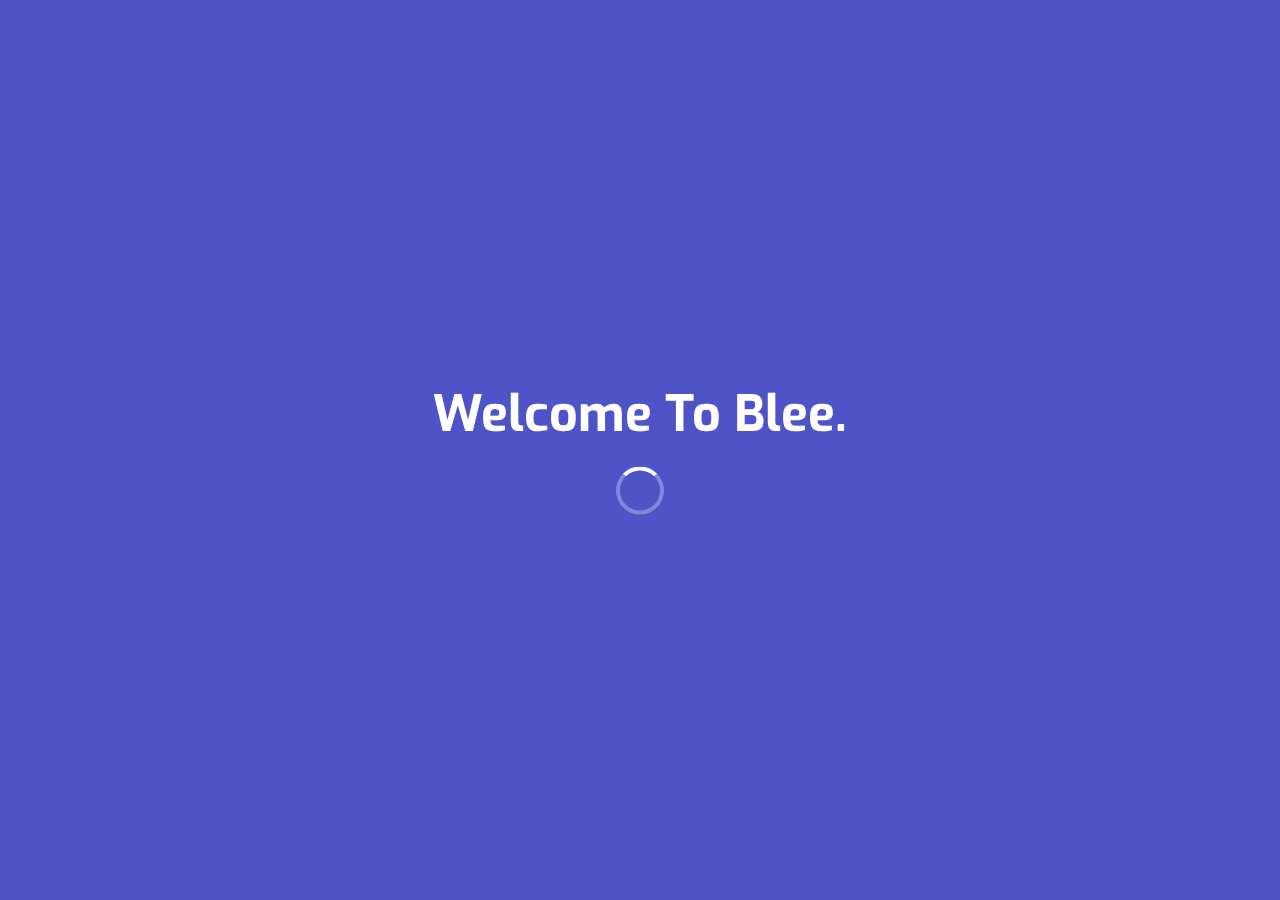
<file: index.html>
<!DOCTYPE html>
<html lang="en">
<head>
    <meta charset="UTF-8">
    <meta name="viewport" content="width=device-width, initial-scale=1.0">
    <title>Blee Welcome Page</title>
    <style>
        @import url('https://fonts.googleapis.com/css?family=Exo:400,700');

        * {
            margin: 0px;
            padding: 0px;
        }

        body {
            font-family: 'Exo', sans-serif;
        }

        .context {
            width: 100%;
            position: absolute;
            top: 50vh;
            transform: translateY(-50%);
            text-align: center;
        }

        .context h1 {
            color: #fff;
            font-size: 50px;
        }

        .loader {
            display: inline-block;
            margin-top: 20px;
            width: 40px;
            height: 40px;
            border: 4px solid rgba(255, 255, 255, 0.3);
            border-top: 4px solid #fff;
            border-radius: 50%;
            animation: spin 1s linear infinite;
        }

        @keyframes spin {
            0% {
                transform: rotate(0deg);
            }
            100% {
                transform: rotate(360deg);
            }
        }

        .area {
            background: #4e54c8;  
            background: -webkit-linear-gradient(to left, #8f94fb, #4e54c8);  
            width: 100%;
            height: 100vh;
        }

        .circles {
            position: absolute;
            top: 0;
            left: 0;
            width: 100%;
            height: 100%;
            overflow: hidden;
        }

        .circles li {
            position: absolute;
            display: block;
            list-style: none;
            width: 20px;
            height: 20px;
            background: rgba(255, 255, 255, 0.2);
            animation: animate 25s linear infinite;
            bottom: -150px;
        }

        .circles li:nth-child(1) { left: 25%; width: 80px; height: 80px; animation-delay: 0s; }
        .circles li:nth-child(2) { left: 10%; width: 20px; height: 20px; animation-delay: 2s; animation-duration: 12s; }
        .circles li:nth-child(3) { left: 70%; width: 20px; height: 20px; animation-delay: 4s; }
        .circles li:nth-child(4) { left: 40%; width: 60px; height: 60px; animation-delay: 0s; animation-duration: 18s; }
        .circles li:nth-child(5) { left: 65%; width: 20px; height: 20px; animation-delay: 0s; }
        .circles li:nth-child(6) { left: 75%; width: 110px; height: 110px; animation-delay: 3s; }
        .circles li:nth-child(7) { left: 35%; width: 150px; height: 150px; animation-delay: 7s; }
        .circles li:nth-child(8) { left: 50%; width: 25px; height: 25px; animation-delay: 15s; animation-duration: 45s; }
        .circles li:nth-child(9) { left: 20%; width: 15px; height: 15px; animation-delay: 2s; animation-duration: 35s; }
        .circles li:nth-child(10) { left: 85%; width: 150px; height: 150px; animation-delay: 0s; animation-duration: 11s; }

        @keyframes animate {
            0% {
                transform: translateY(0) rotate(0deg);
                opacity: 1;
                border-radius: 0;
            }

            100% {
                transform: translateY(-1000px) rotate(720deg);
                opacity: 0;
                border-radius: 50%;
            }
        }
    </style>
    <script>
        // Redirect to another page after 10 seconds
        setTimeout(() => {
            window.location.href = "LandingPage.html"; // Replace with the URL of your next page
        }, 10000);
    </script>
</head>
<body>
    <div class="context">
        <h1>Welcome To Blee.</h1>
        <div class="loader"></div>
    </div>

    <div class="area">
        <ul class="circles">
            <li></li>
            <li></li>
            <li></li>
            <li></li>
            <li></li>
            <li></li>
            <li></li>
            <li></li>
            <li></li>
            <li></li>
        </ul>
    </div>
</body>
</html>
</file>
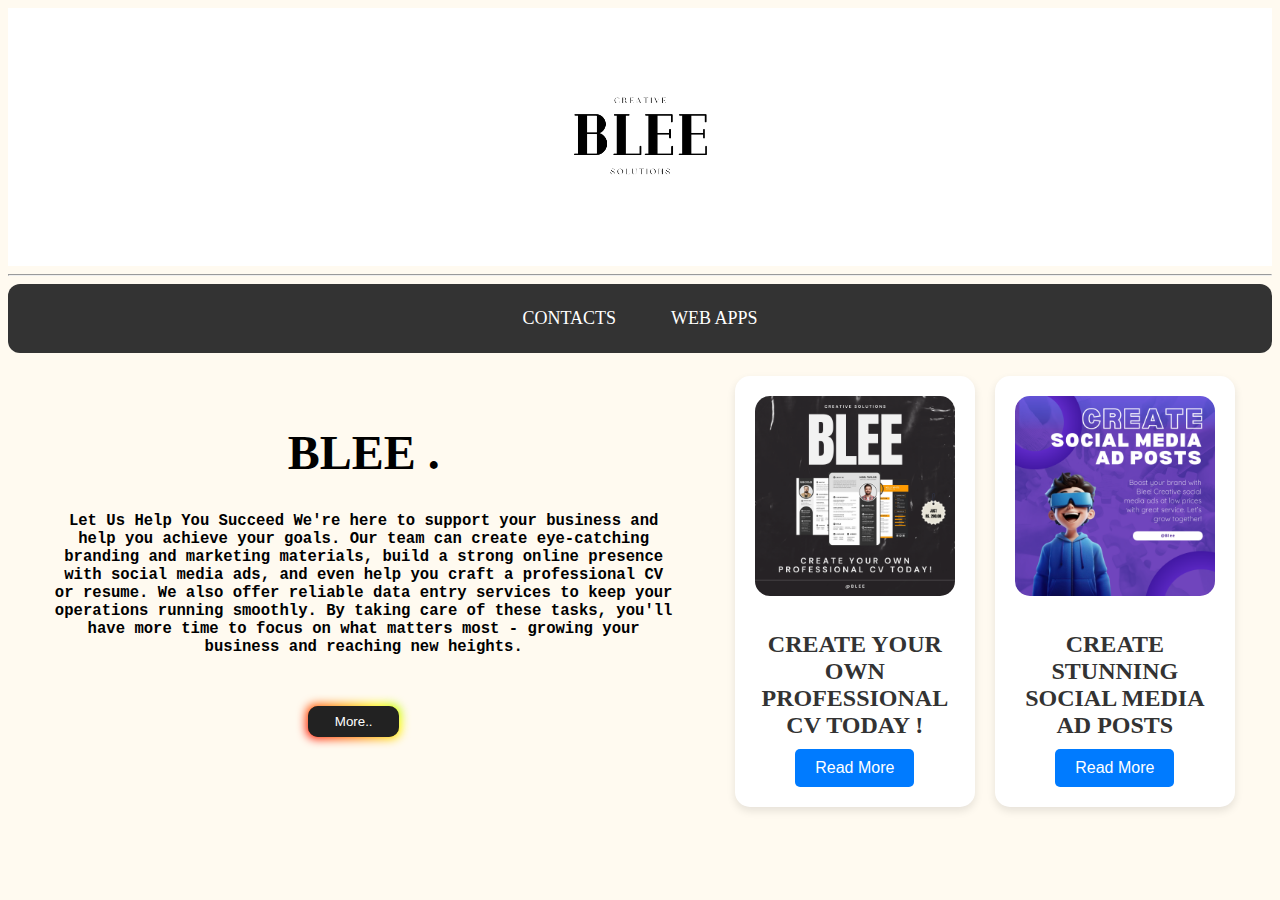
<file: Home.html>
<html>
    <head>
        <meta charset="UTF-8">
        <meta name="viewport" content="width=device-width, initial-scale=1.0">
        <title>Blee</title>
        <link rel="stylesheet" href="Style.css">
        <meta http-equiv="X-UA-Compatible" content="ie=edge">
        <style>
            /* Style for the navigation bar */
            .navbar {
                display: flex;
                justify-content: center;
                background-color: #333;
                border-radius: 12px;
                padding: 10px;
            }

            .navbar a {
                color: white;
              	font-family: Monaco;
                text-align: center;
                padding: 14px 20px;
                text-decoration: none;
                font-size: 18px;
                
            }

            .navbar a:hover {
                background-color: #ddd;
                color: black;
                border-radius: 12px;
            }

            /* Optional: Add some spacing between the nav items */
            .navbar a:not(:last-child) {
                margin-right: 15px;
            }
        </style>
      <style>
        /* CSS */
.button-85 {
  padding: 0.6em 2em;
  border: none;
  outline: none;
  color: rgb(255, 255, 255);
  background: #111;
  cursor: pointer;
  position: relative;
  z-index: 0;
  border-radius: 10px;
  user-select: none;
  -webkit-user-select: none;
  touch-action: manipulation;
}

.button-85:before {
  content: "";
  background: linear-gradient(
    45deg,
    #ff0000,
    #ff7300,
    #fffb00,
    #48ff00,
    #00ffd5,
    #002bff,
    #7a00ff,
    #ff00c8,
    #ff0000
  );
  position: absolute;
  top: -2px;
  left: -2px;
  background-size: 400%;
  z-index: -1;
  filter: blur(5px);
  -webkit-filter: blur(5px);
  width: calc(100% + 4px);
  height: calc(100% + 4px);
  animation: glowing-button-85 20s linear infinite;
  transition: opacity 0.3s ease-in-out;
  border-radius: 10px;
}

@keyframes glowing-button-85 {
  0% {
    background-position: 0 0;
  }
  50% {
    background-position: 400% 0;
  }
  100% {
    background-position: 0 0;
  }
}

.button-85:after {
  z-index: -1;
  content: "";
  position: absolute;
  width: 100%;
  height: 100%;
  background: #222;
  left: 0;
  top: 0;
  border-radius: 10px;
}
      </style>
    </head>

    <body style="background-color: floralwhite; width: auto">
        <table style="width: 100%; background-color: white">
            <tr>
                <th style="text-align: center"><img src="LOGO/BLEE.png" style="width:20%"></th>
            </tr>
        </table>
        <hr>

        <!-- Navigation Bar -->
        <div class="navbar">
            <a href="https://linktr.ee/Bleelk">CONTACTS</a>
          <a href="web-apps.html">WEB APPS</a>
        </div>
<table style="width:100%">
  <tr>
    <th style="width:3%"></th>
    <th style="width:50%; text-aling:center">
      <h1 style="font-family:Fantasy; font-size:300%">BLEE .</h1>
      <p style="font-family:Monospace ; font-size:120%"><b>Let Us Help You Succeed We're here to support your business and help you achieve your goals. Our team can create eye-catching branding and marketing materials, build a strong online presence with social media ads, and even help you craft a professional CV or resume. We also offer reliable data entry services to keep your operations running smoothly. By taking care of these tasks, you'll have more time to focus on what matters most - growing your business and reaching new heights.</p>
        <p>&nbsp;
        &nbsp;
        &nbsp;
        &nbsp;</p>
        <a href="More.html"><button style="margin-left: -20px" class="button-85">More..</button></a>
    </th>
    <th style="width:50%">
        <div class="card-container">
            <div class="card">
                <img src="Contents/01.png" alt="Card Image" class="card-image">
                <h2 style="font-family: Impact">CREATE YOUR OWN PROFESSIONAL CV TODAY !</h2>
                <a href="P1.html"><button>Read More</button></a>
            </div>
            <div class="card">
                <img src="Contents/02.png" alt="Card Image" class="card-image">
                <h2 style="font-family: Impact">CREATE STUNNING SOCIAL MEDIA AD POSTS </h2>
                <a href="P2.html"><button>Read More</button></a>
            </div>
        </div>
    </th>
    </tr>
      </table>
        <script>
            // Function to create a snowflake with an image
            function createSnowflake() {
                const snowflake = document.createElement("div");
                snowflake.classList.add("snowflake");

                // Set the background image for the snowflake
                snowflake.style.backgroundImage = "url('Icons/2744_color.png')"; // Replace 'snowflake.png' with your image path

                // Randomize position, size, and animation duration
                snowflake.style.left = Math.random() * 100 + "vw"; // Random horizontal position
                snowflake.style.width = Math.random() * 20 + 20 + "px"; // Random size (20px-40px)
                snowflake.style.height = snowflake.style.width; // Keep width and height equal
                snowflake.style.animationDuration = Math.random() * 3 + 7 + "s"; // Random fall speed (7s-10s)

                // Append the snowflake to the body
                document.body.appendChild(snowflake);

                // Remove the snowflake after it falls out of view
                setTimeout(() => {
                    snowflake.remove();
                }, 10000); // Match animation duration
            }

            // Generate snowflakes continuously
            setInterval(createSnowflake, 100); // New snowflake every 100ms
        </script>
</body>
</html>
</file>
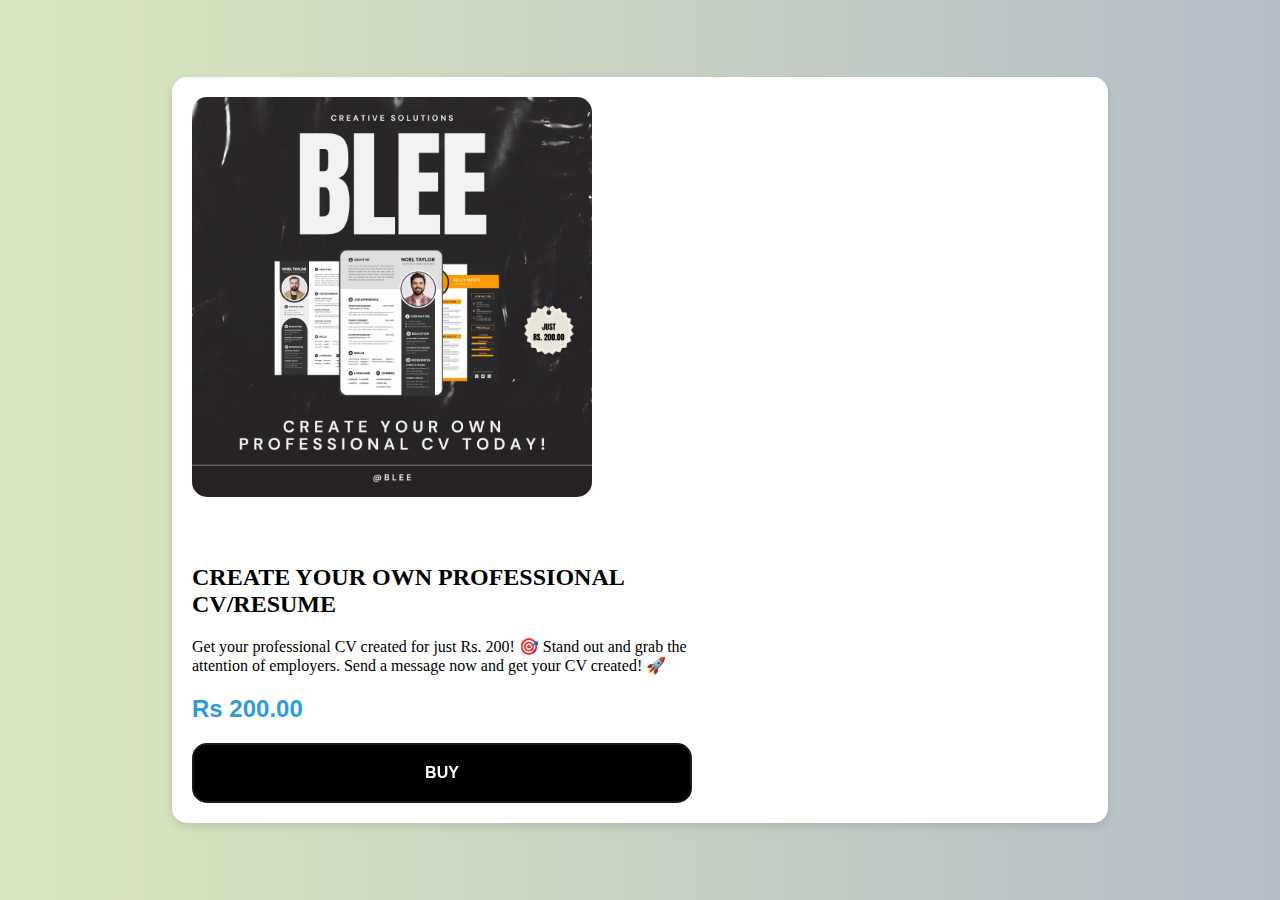
<file: P1.html>
<html>
        <head>
            <meta charset="UTF-8">
            <meta name="viewport" content="width=device-width, initial-scale=1.0">
            <title>Blee</title>
            <link rel="stylesheet" href="Style2.css">
        </head>
    <body>
            <div class="container">
        <div class="product">
            <div class="product-image">
                <img src="Contents/01.png" alt="Product Image">
            </div>
            <div class="product-details">
                <h2 style="font-family: Consolas">CREATE YOUR OWN PROFESSIONAL CV/RESUME</h2>
                <p style="font-family: Century Gothic">Get your professional CV created for just Rs. 200! 🎯 Stand out and grab the attention of employers. Send a message now and get your CV created! 🚀</p>
                <div class="price">Rs 200.00</div>
                <div class="options-container">
                <button class="button-27" role="button"  onclick="openPopup()">BUY</button>
                <div class="popup" id="popupCard">
        <h2>Choose What You Like Massage Option</h2>
        <div class="options-container">
        <!-- Options buttons -->
        <div class="option-buttons">
            <a href="https://www.facebook.com/people/Blee/61570855047065/"><button class="option-btn" >Facebook</button></a>
            <a href="https://api.whatsapp.com/send?phone=94783962687"><button class="option-btn" >Whatsapp</button></a>
        </div>
            <!-- Close button -->
        <button class="close-btn" onclick="closePopup()">Close</button>
    </div>
            </div>
        </div>
            </div>
        </div>
    </div>
         <script>
        // Function to open the popup
        function openPopup() {
            document.getElementById('popupCard').style.display = 'block';
        }

        // Function to close the popup
        function closePopup() {
            document.getElementById('popupCard').style.display = 'none';
        }
    </script>
</body>
</html>
</file>
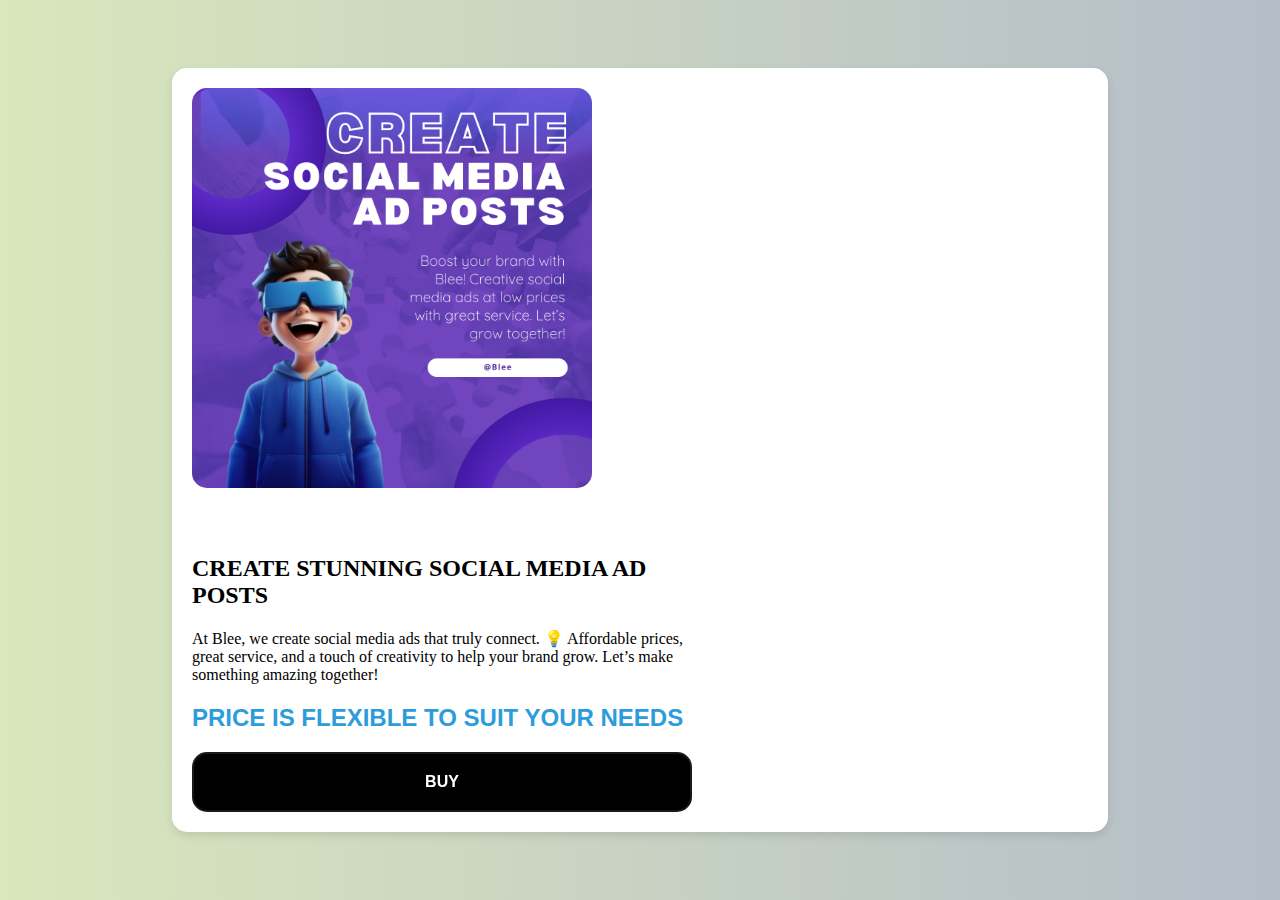
<file: P2.html>
<html>
        <head>
            <meta charset="UTF-8">
            <meta name="viewport" content="width=device-width, initial-scale=1.0">
            <title>Blee</title>
            <link rel="stylesheet" href="Style2.css">
        </head>
    <body>
            <div class="container">
        <div class="product">
            <div class="product-image">
                <img src="Contents/02.png" alt="Product Image">
            </div>
            <div class="product-details">
                <h2 style="font-family: Consolas">CREATE STUNNING SOCIAL MEDIA AD POSTS</h2>
                <p style="font-family: Century Gothic">At Blee, we create social media ads that truly connect. 💡 Affordable prices, great service, and a touch of creativity to help your brand grow. Let’s make something amazing together!</p>
                <div class="price">PRICE IS FLEXIBLE TO SUIT YOUR NEEDS</div>
                <div class="options-container">
                <button class="button-27" role="button"  onclick="openPopup()">BUY</button>
                <div class="popup" id="popupCard">
        <h2>Choose What You Like Massage Option</h2>
        <div class="options-container">
        <!-- Options buttons -->
        <div class="option-buttons">
            <a href="https://www.facebook.com/people/Blee/61570855047065/"><button class="option-btn" >Facebook</button></a>
            <a href="https://api.whatsapp.com/send?phone=94783962687"><button class="option-btn" >Whatsapp</button></a>
        </div>
            <!-- Close button -->
        <button class="close-btn" onclick="closePopup()">Close</button>
    </div>
            </div>
        </div>
            </div>
        </div>
    </div>
         <script>
        // Function to open the popup
        function openPopup() {
            document.getElementById('popupCard').style.display = 'block';
        }

        // Function to close the popup
        function closePopup() {
            document.getElementById('popupCard').style.display = 'none';
        }
    </script>
</body>
</html>
</file>
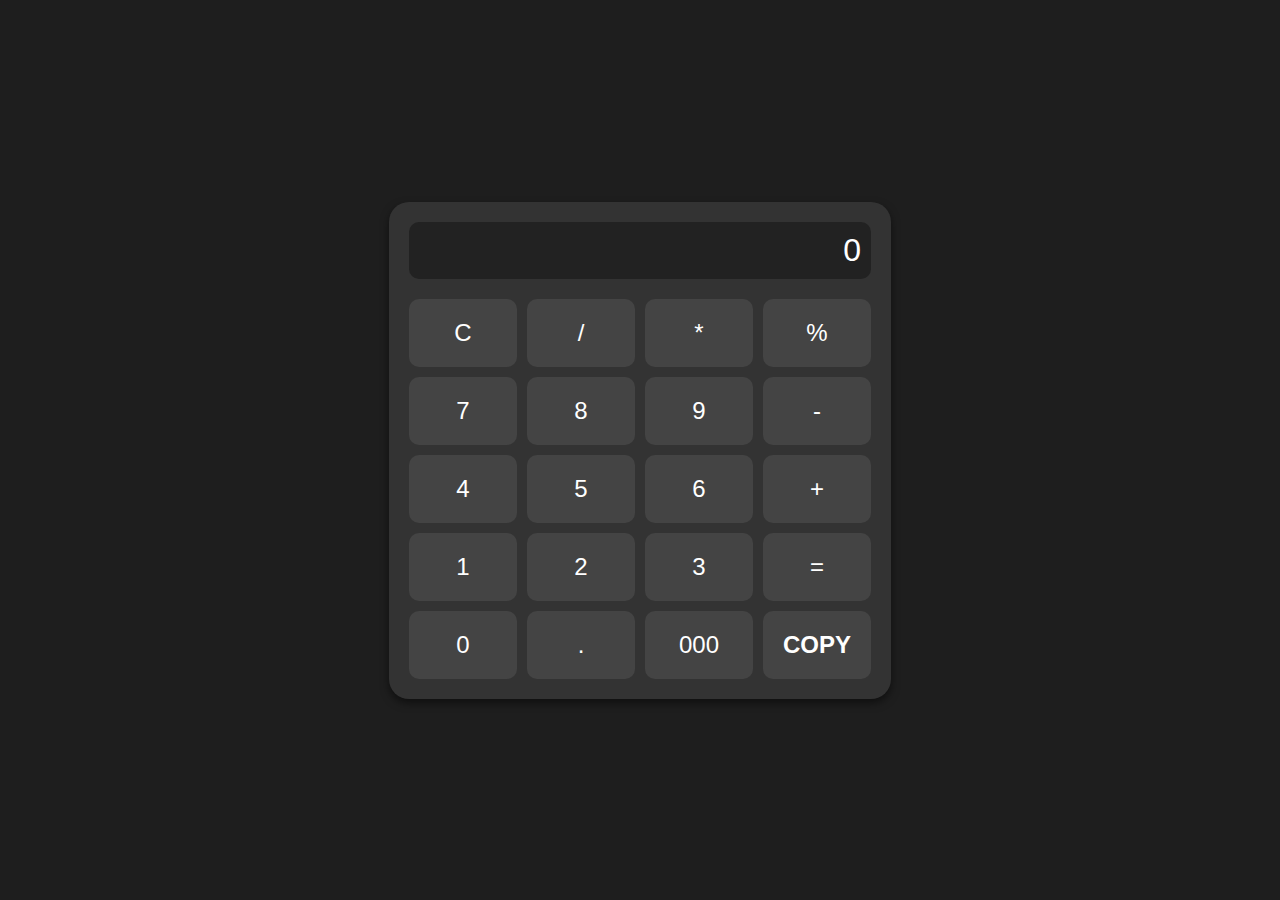
<file: web-apps.html>
<!DOCTYPE html>
<html lang="en">
<head>
    <meta charset="UTF-8">
    <meta name="viewport" content="width=device-width, initial-scale=1.0">
    <title>Blee Calculator</title>
    <style>
        body {
            font-family: 'Arial', sans-serif;
            background-color: #1e1e1e;
            color: #fff;
            display: flex;
            justify-content: center;
            align-items: center;
            height: 100vh;
            margin: 0;
        }
        .calculator {
            background-color: #333;
            padding: 20px;
            border-radius: 20px;
            box-shadow: 0 4px 8px rgba(0, 0, 0, 0.5);
        }
        .display {
            background-color: #222;
            color: #fff;
            text-align: right;
            font-size: 2em;
            padding: 10px;
            border-radius: 10px;
            margin-bottom: 20px;
        }
        .buttons {
            display: grid;
            grid-template-columns: repeat(4, 1fr);
            gap: 10px;
        }
        .button {
            background-color: #444;
            color: #fff;
            border: none;
            font-size: 1.5em;
            padding: 20px;
            border-radius: 10px;
            transition: background-color 0.2s;
        }
        .button:hover {
            background-color: #555;
        }
        .button:active {
            background-color: #666;
        }
        .button:focus {
            outline: none;
        }
    </style>
</head>
<body>

<div class="calculator">
    <div class="display" id="display">0</div>
    <div class="buttons">
        <button class="button" onclick="clearDisplay()">C</button>
        <button class="button" onclick="appendToDisplay('/')">/</button>
        <button class="button" onclick="appendToDisplay('*')">*</button>
        <button class="button" onclick="appendToDisplay('%')">%</button>

        <button class="button" onclick="appendToDisplay('7')">7</button>
        <button class="button" onclick="appendToDisplay('8')">8</button>
        <button class="button" onclick="appendToDisplay('9')">9</button>
        <button class="button" onclick="appendToDisplay('-')">-</button>

        <button class="button" onclick="appendToDisplay('4')">4</button>
        <button class="button" onclick="appendToDisplay('5')">5</button>
        <button class="button" onclick="appendToDisplay('6')">6</button>
        <button class="button" onclick="appendToDisplay('+')">+</button>

        <button class="button" onclick="appendToDisplay('1')">1</button>
        <button class="button" onclick="appendToDisplay('2')">2</button>
        <button class="button" onclick="appendToDisplay('3')">3</button>
        <button class="button" onclick="calculateResult()">=</button>

        <button class="button" onclick="appendToDisplay('0')">0</button>
        <button class="button" onclick="appendToDisplay('.')">.</button>
        <button class="button" onclick="appendToDisplay('000')">000</button> <!-- New 000 button -->

        <button class="button" onclick="copyResult()"><b>COPY</b></button> <!-- New Copy Result button -->
    </div>
</div>

<script>
    function clearDisplay() {
        document.getElementById('display').innerText = '0';
    }

    function appendToDisplay(value) {
        let display = document.getElementById('display');
        if (display.innerText === '0') {
            display.innerText = value;
        } else {
            display.innerText += value;
        }
    }

    function calculateResult() {
        let display = document.getElementById('display');
        try {
            display.innerText = eval(display.innerText);
        } catch (e) {
            display.innerText = 'Error';
        }
    }

    function copyResult() {
        let display = document.getElementById('display');
        let result = display.innerText;
        navigator.clipboard.writeText(result).then(() => {
            alert("Result copied to clipboard: " + result);
        }).catch((err) => {
            alert("Failed to copy result: " + err);
        });
    }
</script>
</body>
</html>
</file>
<file: Style.css>
/* Styling for the card container */
.card-container {
    display: flex;              /* Enable flexbox */
    flex-wrap: wrap;            /* Allow wrapping for smaller screens */
    justify-content: center;    /* Center the cards horizontally */
    gap: 20px;                  /* Space between cards */
    width: 100%;
    margin-top: 20px;           /* Adds space between the table and the card */
    padding: 0 10px;            /* Padding for better spacing on smaller screens */
}

/* Styling for the card */
.card {
    background-color: #fff;
    border-radius: 15px;       /* Rounded corners */
    padding: 20px;             /* Space inside the card */
    box-shadow: 0 4px 8px rgba(0, 0, 0, 0.1); /* Soft shadow */
    width: 200px;              /* Fixed width (adjustable) */
    max-width: 100%;           /* Makes it responsive */
    text-align: center;        /* Centered text */
    transition: all 0.3s ease; /* Smooth transition for hover effect */
}

/* Hover effect for the card */
.card:hover {
    box-shadow: 0 8px 16px rgba(0, 0, 0, 0.2);
}

/* Styling for the card content */
.card h2 {
    margin-bottom: 10px;
    color: #333;
}

.card p {
    color: #555;
    margin-bottom: 20px;
}

.card button {
    background-color: #007bff;
    color: white;
    border: none;
    padding: 10px 20px;
    font-size: 16px;
    cursor: pointer;
    border-radius: 5px;
    transition: background-color 0.3s ease;
}

.card button:hover {
    background-color: #0056b3;
}

/* Styling for the image */
.card-image {
    width: 100%;               /* Make the image take up the full width of the card */
    height: auto;              /* Maintain aspect ratio */
    border-radius: 15px;       /* Rounded corners for the image */
    margin-bottom: 15px;       /* Space below the image */
}

/* Snowflake Image Style */
.snowflake {
    position: absolute;
    top: -50px;               /* Start slightly above the viewport */
    width: 30px;              /* Default image width */
    height: 30px;             /* Default image height */
    pointer-events: none;     /* Prevent user interaction */
    background-size: contain; /* Scale image proportionally */
    background-repeat: no-repeat; /* Prevent repeat */
    animation: fall linear infinite;
}

/* Falling Animation */
@keyframes fall {
    0% {
        transform: translateY(-50px); /* Start above the viewport */
    }
    100% {
        transform: translateY(120vh); /* Fall below the bottom of the screen */
    }
}

/* Prevent horizontal scroll */
body, html {
    overflow-x: hidden;
}
</file>
<file: Style2.css>
body {
            font-family: Arial, sans-serif;
            background: linear-gradient(to right, #D9E7BC, #B5BDC9); /* Gradient from left to right */
            margin: 0;
            padding: 0;
            height: 100vh;
            display: flex;
            justify-content: center;
            align-items: center;
        }
.container {
            width: 100%;
            max-width: 70%;
            background-color: white;
            border-radius: 15px;
            box-shadow: 0 4px 8px rgba(0, 0, 0, 0.1);
            padding: 20px;
            display: flex;
            justify-content: center;
            align-items: center;
        }
.product {
            display: flex;
            justify-content: flex-start;
            align-items: flex-start;
            gap: 40px;
            flex-wrap: wrap;
            width: auto; /* Allow the card to fit content */
            max-width: 100%; /* Ensure the card doesn't exceed the container width */
        }
        .product-image {
            width: auto;
            max-width: 400px;
            margin-bottom: 7px;
        }
        .product-image img {
            width: 100%;
            border-radius: 15px; /* Rounded corners for the image */
        }
        .product-details {
            width: auto;
            max-width: 500px;
        }
        .product-details h1 {
            font-size: 2rem;
            margin-bottom: 15px;
        }
        .product-details p {
            font-size: 1rem;
            margin-bottom: 20px;
        }
        .product-details .price {
            font-size: 1.5rem;
            font-weight: bold;
            color: #2d9cdb;
            margin-bottom: 20px;
        }

        /* Media Queries for Responsiveness */
        @media screen and (max-width: 768px) {
            .product {
                flex-direction: column;
                text-align: center;
            }
            .product-image, .product-details {
                width: 100%;
                max-width: 100%;
            }
        }

.button-27 {
  appearance: none;
  background-color: #000000;
  border: 2px solid #1A1A1A;
  border-radius: 15px;
  box-sizing: border-box;
  color: #FFFFFF;
  cursor: pointer;
  display: inline-block;
  font-family: Roobert,-apple-system,BlinkMacSystemFont,"Segoe UI",Helvetica,Arial,sans-serif,"Apple Color Emoji","Segoe UI Emoji","Segoe UI Symbol";
  font-size: 16px;
  font-weight: 600;
  line-height: normal;
  margin: 0;
  min-height: 60px;
  min-width: 0;
  outline: none;
  padding: 16px 24px;
  text-align: center;
  text-decoration: none;
  transition: all 300ms cubic-bezier(.23, 1, 0.32, 1);
  user-select: none;
  -webkit-user-select: none;
  touch-action: manipulation;
  width: 100%;
  will-change: transform;
}

.button-27:disabled {
  pointer-events: none;
}

.button-27:hover {
  box-shadow: rgba(0, 0, 0, 0.25) 0 8px 15px;
  transform: translateY(-2px);
}

.button-27:active {
  box-shadow: none;
  transform: translateY(0);
}

@media (max-width: 600px) {
            .product {
                flex-direction: column;
                text-align: center;
            }

            .product-details {
                padding: 10px;
            }

            .button-27 {
                width: 80%; /* Make button full width */
                justify-content: center;
            }
        }
 /* Style for the popup (hidden by default) */
        .popup {
            display: none;
            position: fixed;
            top: 50%;
            left: 50%;
            transform: translate(-50%, -50%);
            background-color: white;
            padding: 20px;
            border-radius: 8px;
            box-shadow: 0 4px 8px rgba(0, 0, 0, 0.2);
            width: 300px;
            text-align: center;
        }

        .popup h2 {
            margin-top: 0;
        }
/* Style for the popup container */
.popup .options-container {
    display: flex;
    flex-direction: column; /* Stack elements vertically */
    align-items: center; /* Center align items horizontally */
    gap: 20px; /* Space between rows */
    margin-top: 20px;
}

/* Container for option buttons */
.popup .option-buttons {
    display: flex;
    justify-content: center; /* Align horizontally */
    gap: 10px; /* Space between buttons */
}

/* Style for option buttons */
.popup .option-btn {
    padding: 10px;
    font-size: 14px;
    background-color: #008CBA;
    color: white;
    border: none;
    cursor: pointer;
    border-radius: 5px;
}

.popup .option-btn:hover {
    background-color: #007B9E;
}

/* Style for the close button */
.popup .close-btn {
    padding: 10px;
    background-color: #f44336;
    color: white;
    border: none;
    cursor: pointer;
    border-radius: 5px;
}

.popup .close-btn:hover {
    background-color: #e53935;
}
</file>
